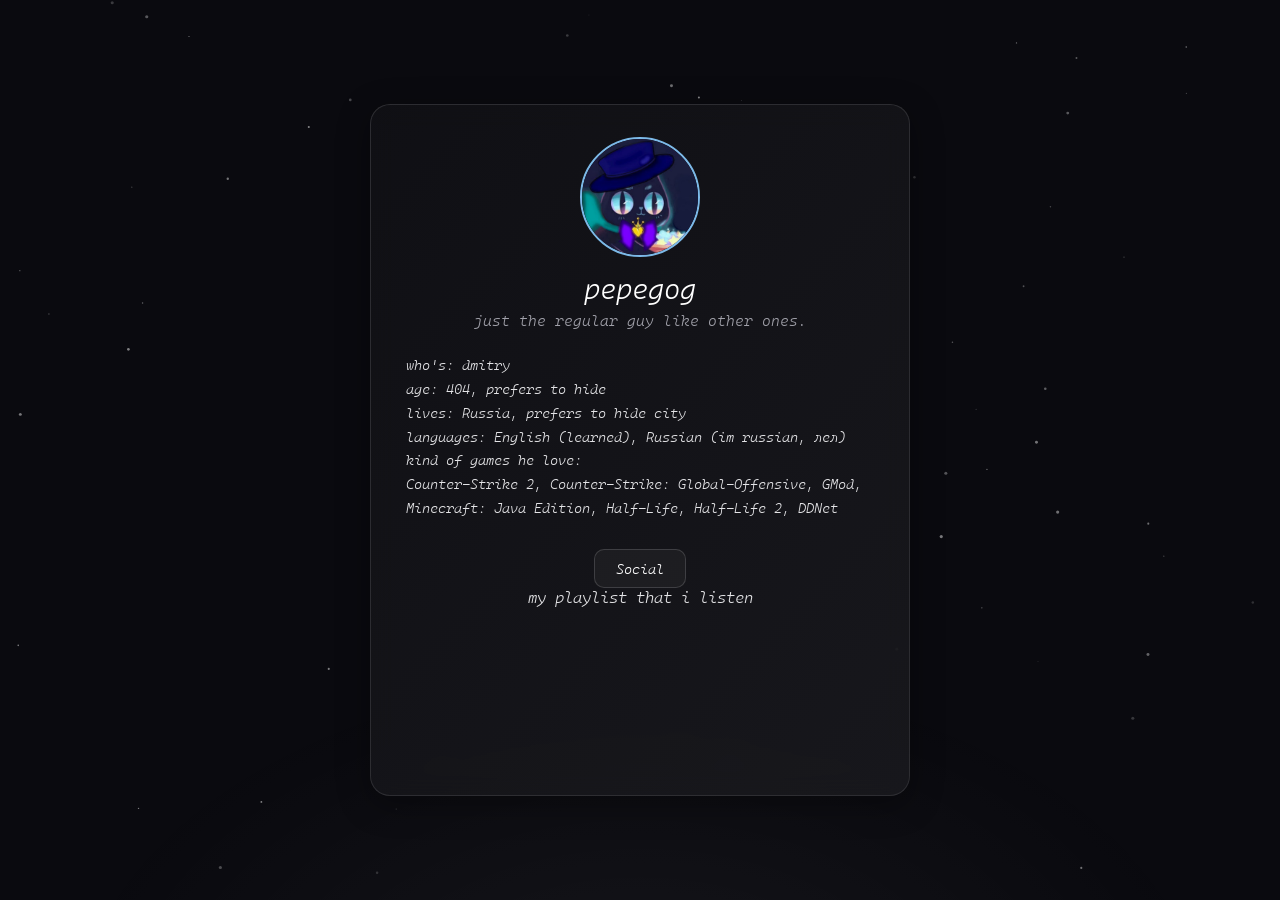
<file: index.html>
<!DOCTYPE html>
<html lang="ru">
<head>
  <meta charset="UTF-8">
  <meta name="viewport" content="width=device-width, initial-scale=1.0">
  <title>pepegog</title>
  <link rel="stylesheet" href="style.css">
</head>
<body>
  <div class="bg-glow"></div>
  <canvas id="bg-canvas"></canvas>

  <main class="card">
    <img src="avatar.png" alt="Avatar" class="avatar">
    <h1 class="nickname">pepegog</h1>
    <p class="subtitle">just the regular guy like other ones.</p>

    <div class="info-block">who's: dmitry
age: 404, prefers to hide
lives: Russia, prefers to hide city
languages: English (learned), Russian (im russian, лел)
kind of games he love:
Counter-Strike 2, Counter-Strike: Global-Offensive, GMod, Minecraft: Java Edition, Half-Life, Half-Life 2, DDNet</div>

    <nav class="nav-buttons">
      <a href="social.html" class="btn">Social</a>
    </nav>
    <div class="spotify-widget">
  <p class="spotify-title">my playlist that i listen</p>
  <iframe 
    style="border-radius:12px" 
    src="https://open.spotify.com/embed/playlist/6Kawdq6SVxfuXtDEMYD94i?utm_source=generator" 
    width="100%" 
    height="152" 
    frameBorder="0" 
    allowfullscreen="" 
    allow="autoplay; clipboard-write; encrypted-media; fullscreen; picture-in-picture" 
    loading="lazy">
  </iframe>
</div>
  </main>
  <script src="main.js" defer></script>
</body>
</html>
</file>
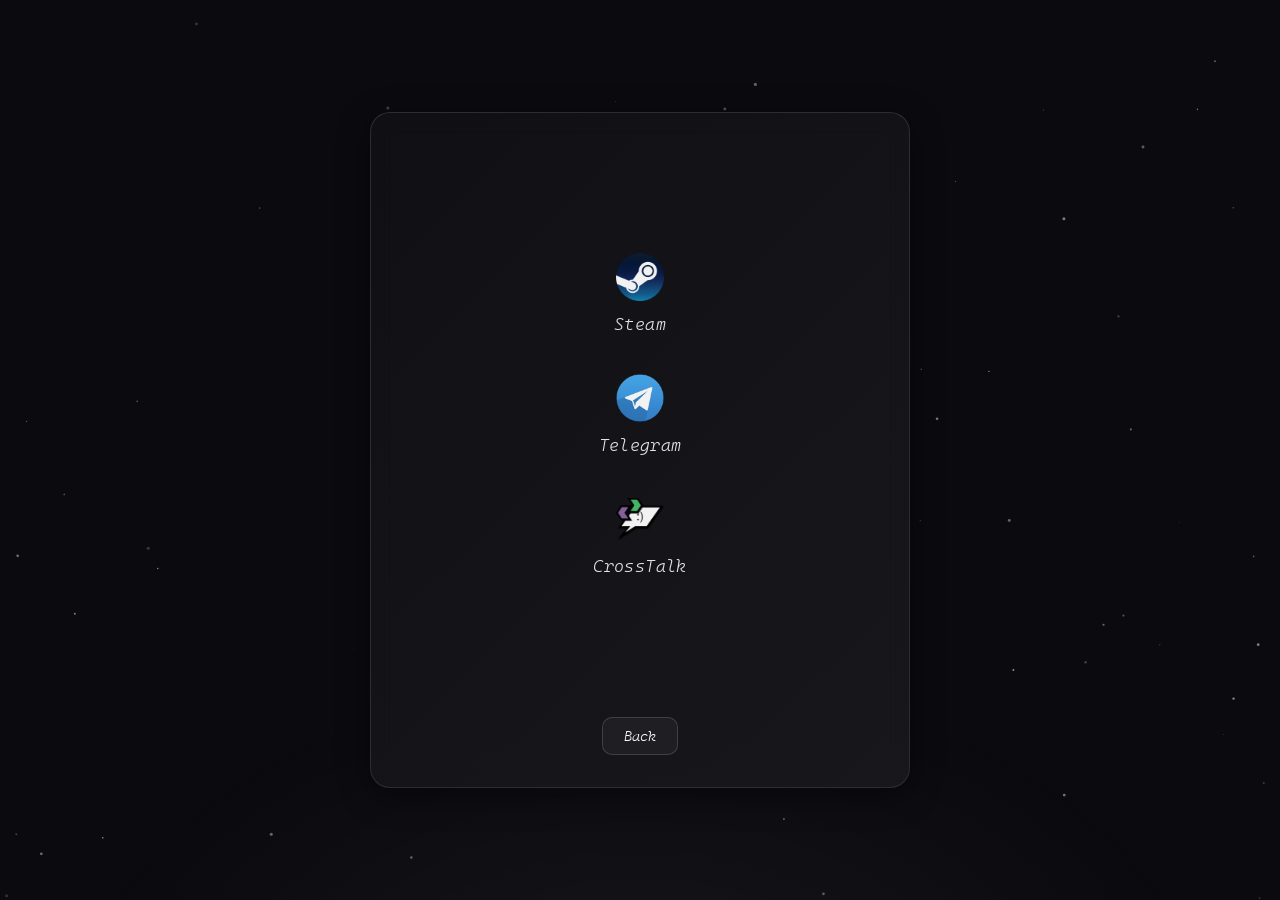
<file: social.html>
<!DOCTYPE html>
<html lang="ru">
<head>
  <meta charset="UTF-8">
  <meta name="viewport" content="width=device-width, initial-scale=1.0">
  <title>Social - pepegog</title>
  <link rel="stylesheet" href="style.css">
</head>
<body>
  <div class="bg-glow"></div>
  <canvas id="bg-canvas"></canvas>

  <main class="card">
    <div class="social-container">
      <!-- Steam -->
      <a href="https://steamcommunity.com/id/steampepegog" class="social-link" target="_blank" rel="noopener noreferrer">
        <img src="steam.png" alt="Steam" class="social-icon">
        <span class="social-text">Steam</span>
      </a>

      <!-- Telegram -->
      <a href="https://t.me/pepegogofficial" class="social-link" target="_blank" rel="noopener noreferrer">
        <img src="telegram.png" alt="Telegram" class="social-icon">
        <span class="social-text">Telegram</span>
      </a>

      <!-- CrossTalk -->
      <a href="https://crosstalk.im/profile/+pepegog" class="social-link" target="_blank" rel="noopener noreferrer">
        <img src="crosstalk.png" alt="CrossTalk" class="social-icon">
        <span class="social-text">CrossTalk</span>
      </a>

    </div>

    <nav class="nav-buttons" style="margin-top: 2rem;">
      <a href="index.html" class="btn">Back</a>
    </nav>
  </main>

  <script src="main.js" defer></script>
</body>
</html>
</file>
<file: style.css>
/* === БАЗА И ШРИФТ === */
@font-face {
  font-family: 'CascadiaMono';
  src: url('cascadiamononerdfontslightitalic.ttf') format('truetype');
  font-weight: 300;
  font-style: italic;
  font-display: swap;
}

:root {
  --bg-dark: #0a0a0f;
  --text-main: #e4e4e7;
  --text-dim: #a1a1aa;
  --accent-blue: #7cb9e8;
  --card-bg: rgba(20, 20, 25, 0.65);
  --card-border: rgba(255, 255, 255, 0.12);
  --blur-val: 12px;
  --radius: 20px;
}

* {
  box-sizing: border-box;
  margin: 0;
  padding: 0;
}

body {
  background: var(--bg-dark);
  color: var(--text-main);
  font-family: 'CascadiaMono', monospace, system-ui, sans-serif;
  min-height: 100vh;
  display: flex;
  align-items: center;
  justify-content: center;
  overflow: hidden;
  position: relative;
}

/* === ФОН И ТОЧКИ === */
.bg-glow {
  position: fixed;
  bottom: -15%;
  left: 0;
  width: 100%;
  height: 45%;
  background: radial-gradient(ellipse at center bottom, rgba(255,255,255,0.05) 0%, transparent 65%);
  z-index: 0;
  pointer-events: none;
}

#bg-canvas {
  position: fixed;
  top: 0; left: 0;
  width: 100%; height: 100%;
  z-index: 0;
  pointer-events: none;
}

/* === КАРТОЧКА === */
.card {
  position: relative;
  z-index: 1;
  width: 540px;
  max-width: 90vw;
  background: var(--card-bg);
  border: 1px solid var(--card-border);
  border-radius: var(--radius);
  padding: 2rem;
  text-align: center;
  backdrop-filter: blur(var(--blur-val));
  -webkit-backdrop-filter: blur(var(--blur-val));
  overflow: hidden;
  box-shadow: 0 8px 32px rgba(0, 0, 0, 0.35);
}

/* Переливающийся чёрно-белый оверлей (GPU-дружелюбный) */
.card::before {
  content: '';
  position: absolute;
  inset: 0;
  background: linear-gradient(135deg, #000 0%, #fff 45%, #000 100%);
  background-size: 300% 300%;
  opacity: 0.04;
  animation: shimmer 10s ease-in-out infinite;
  pointer-events: none;
  z-index: -1;
}

@keyframes shimmer {
  0%, 100% { background-position: 0% 50%; }
  50% { background-position: 100% 50%; }
}

/* === АДАПТИВ ПОД ТЕЛЕФОН === */
@media (max-width: 768px) {
  .card {
    width: 94vw;
    min-height: 88vh;
    padding: 1.5rem 1rem;
    background: rgba(12, 12, 16, 0.72); /* более прозрачный */
    --blur-val: 18px; /* заметнее, но стабильно */
    box-shadow: 0 4px 20px rgba(0, 0, 0, 0.4);
  }
  .avatar {
    width: 90px;
    height: 90px;
  }
  .info-block {
    font-size: 0.85rem;
  }
}

/* === КОНТЕНТ === */
.avatar {
  width: 120px;
  height: 120px;
  border-radius: 50%;
  border: 2px solid var(--accent-blue);
  object-fit: cover;
  display: block;
  margin: 0 auto 1rem;
}

.nickname {
  font-size: 1.75rem;
  font-weight: 400;
  margin-bottom: 0.4rem;
  color: #fff;
}

.subtitle {
  font-size: 0.95rem;
  color: var(--text-dim);
  margin-bottom: 1.5rem;
}

.info-block {
  font-size: 0.9rem;
  line-height: 1.65;
  color: var(--text-main);
  text-align: left;
  white-space: pre-line; /* сохраняет переносы как в исходнике */
  margin-bottom: 1.8rem;
  padding: 0 0.2rem;
}

/* === КНОПКИ === */
.nav-buttons {
  display: flex;
  justify-content: center;
  gap: 1rem;
}

.btn {
  display: inline-block;
  padding: 0.65rem 1.3rem;
  border: 1px solid rgba(255, 255, 255, 0.15);
  border-radius: 10px;
  color: #fff;
  text-decoration: none;
  font-family: inherit;
  font-size: 0.9rem;
  background: rgba(255, 255, 255, 0.04);
  transition: background 0.2s ease, transform 0.1s ease;
  user-select: none;
  -webkit-tap-highlight-color: transparent;
}

.btn:hover { background: rgba(255, 255, 255, 0.1); }
.btn:active { transform: scale(0.97); }

/* === ЭКОНОМИЯ РЕСУРСОВ (ОС) === */
@media (prefers-reduced-motion: reduce) {
  .card::before { animation: none; opacity: 0.06; }
  #bg-canvas { display: none; }
}

/* === SOCIAL PAGE === */
.social-container {
  display: flex;
  flex-direction: column;
  gap: 2.5rem;
  align-items: center;
  justify-content: center;
  min-height: 60vh;
  padding: 1rem 0;
}

.social-link {
  display: flex;
  flex-direction: column;
  align-items: center;
  gap: 0.8rem;
  text-decoration: none;
  color: inherit;
  cursor: pointer;
  transition: opacity 0.2s ease, transform 0.15s ease;
  -webkit-tap-highlight-color: transparent;
}

.social-link:hover {
  opacity: 0.85;
}

.social-link:active {
  transform: scale(0.97);
}

.social-icon {
  width: 48px;
  height: 48px;
  object-fit: contain;
  filter: brightness(0.95);
}

.social-text {
  font-size: 1.05rem;
  color: var(--text-main);
  font-family: inherit;
  letter-spacing: 0.02em;
}

/* Адаптив под телефон */
@media (max-width: 768px) {
  .social-container {
    gap: 2rem;
    min-height: 55vh;
  }
  .social-icon {
    width: 42px;
    height: 42px;
  }
  .social-text {
    font-size: 0.95rem;
  }
  /* === SPOTIFY WIDGET === */
.spotify-widget {
  margin-top: 2rem;
  padding-top: 1.5rem;
  border-top: 1px solid rgba(255, 255, 255, 0.08);
}

.spotify-title {
  font-size: 0.9rem;
  color: var(--text-dim);
  text-align: center;
  margin-bottom: 1rem;
  letter-spacing: 0.02em;
}

@media (max-width: 768px) {
  .spotify-widget {
    margin-top: 1.5rem;
    padding-top: 1.2rem;
  }
  .spotify-title {
    font-size: 0.8rem;
  }
}
</file>
